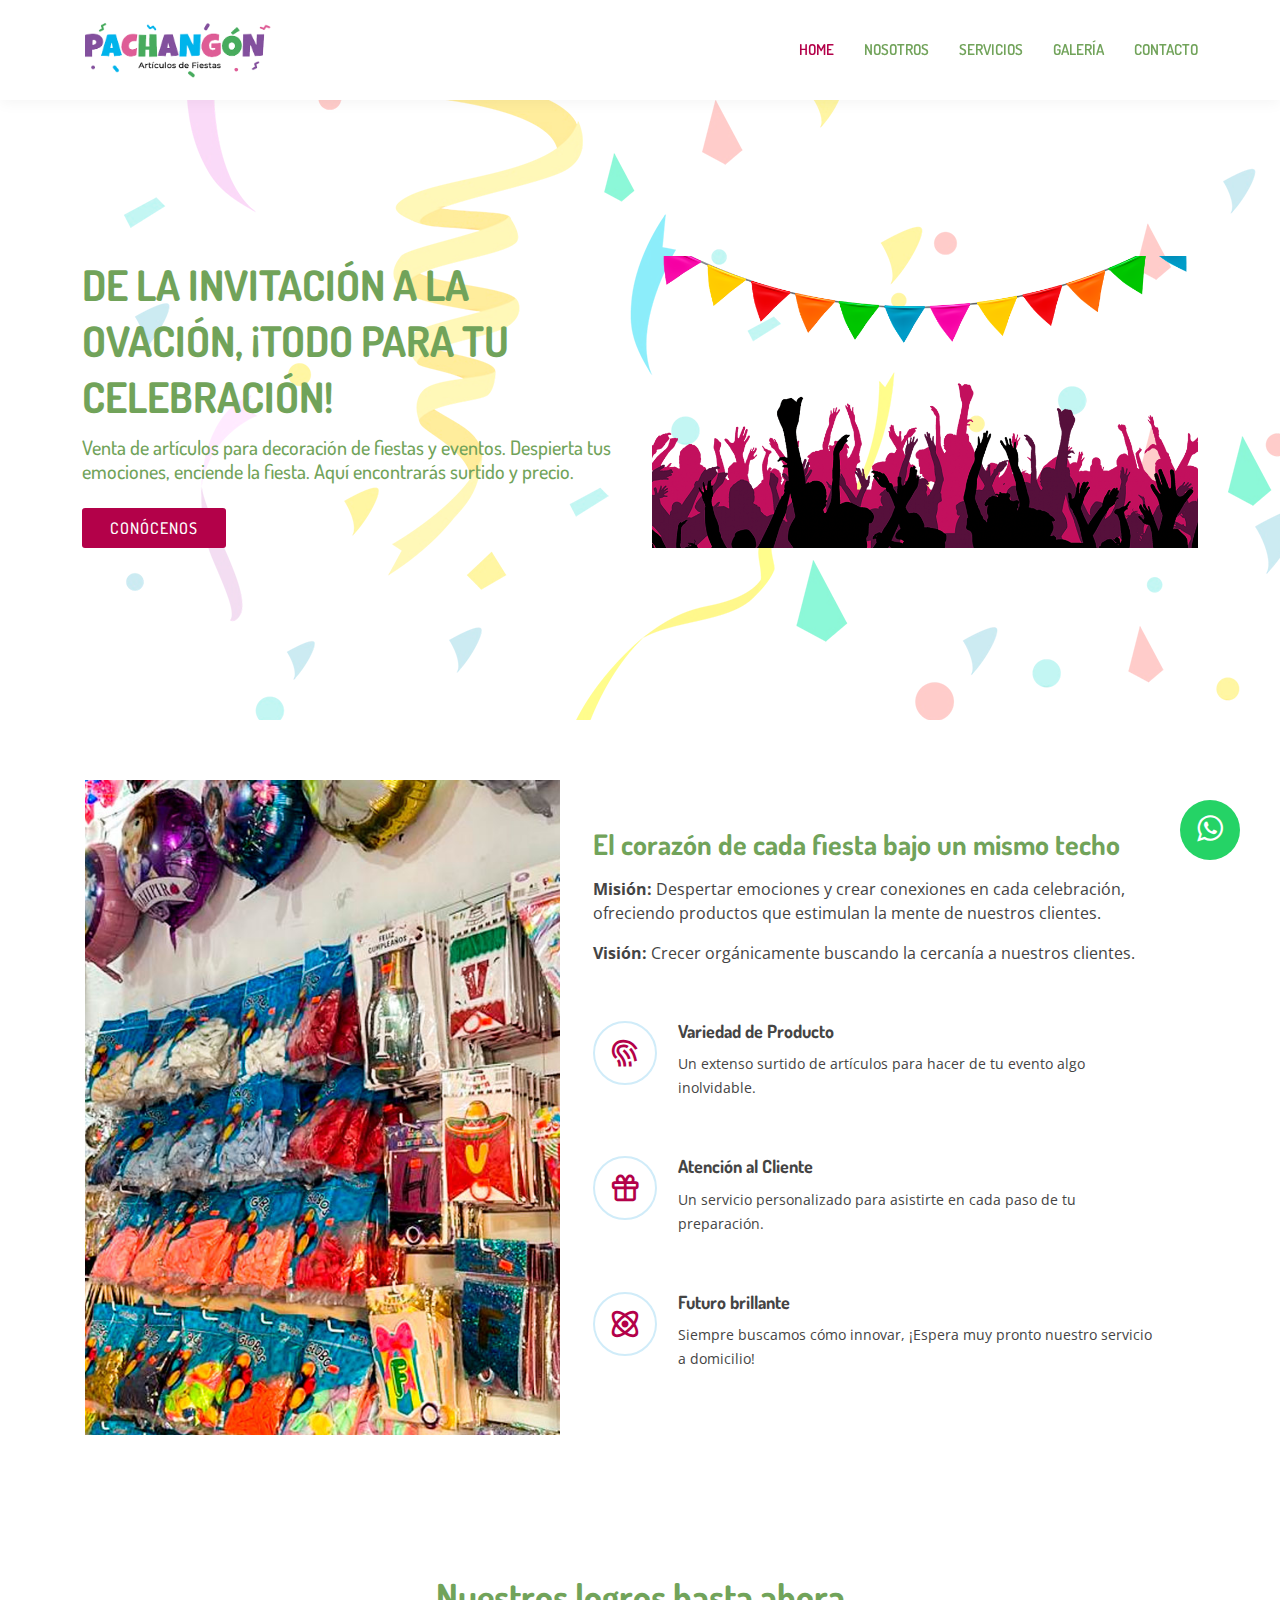
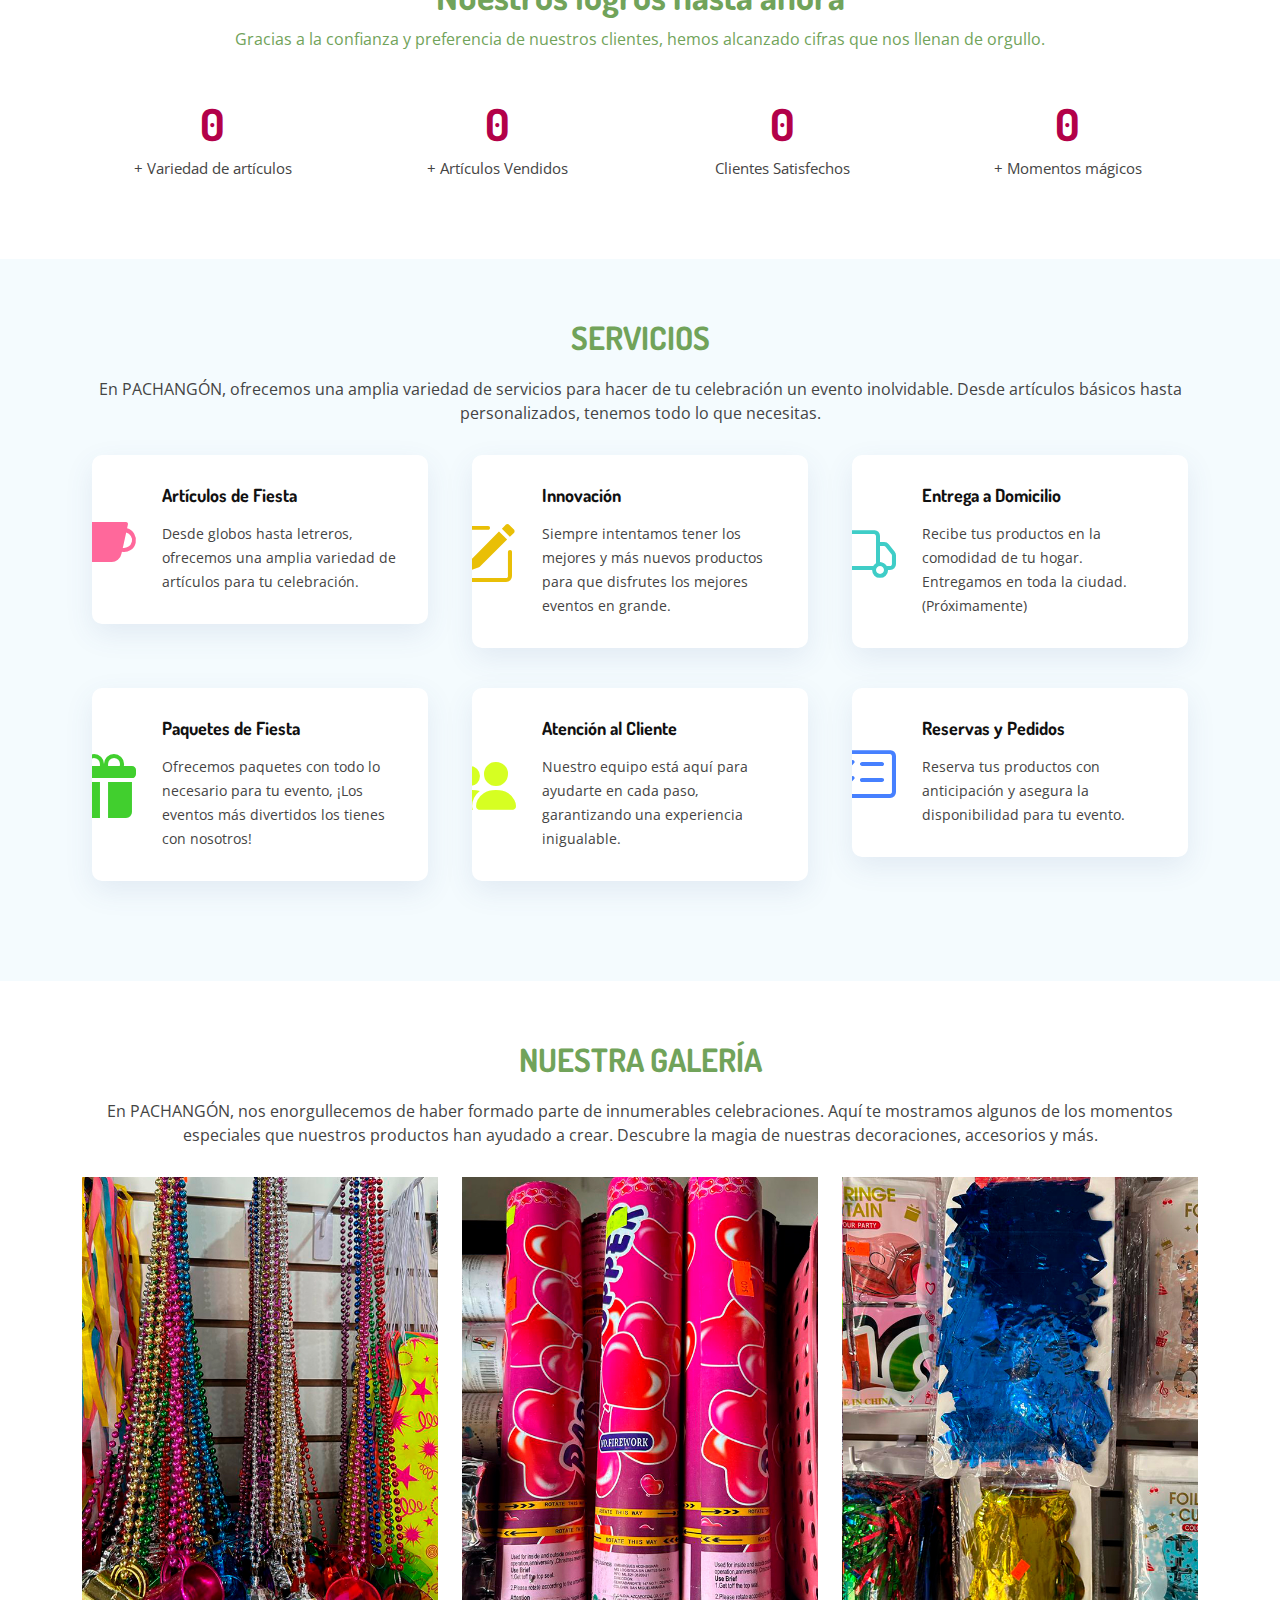
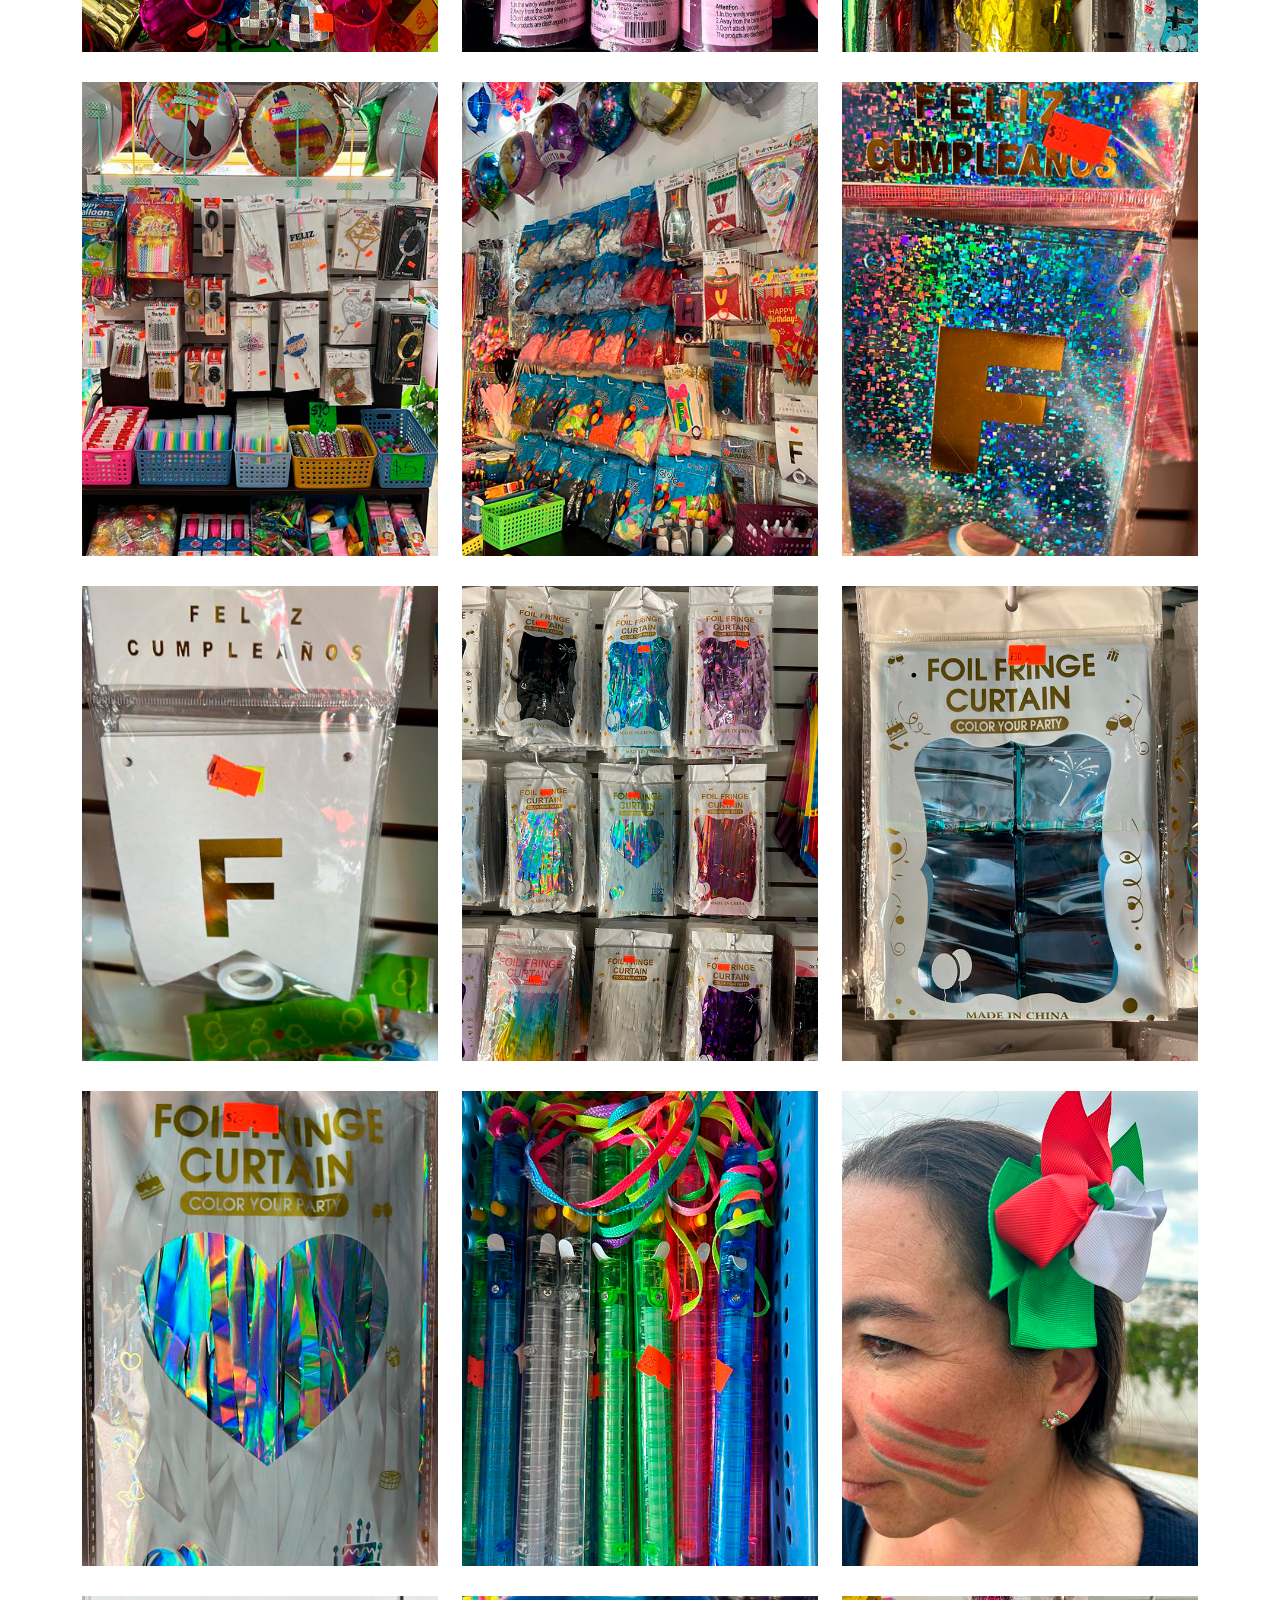
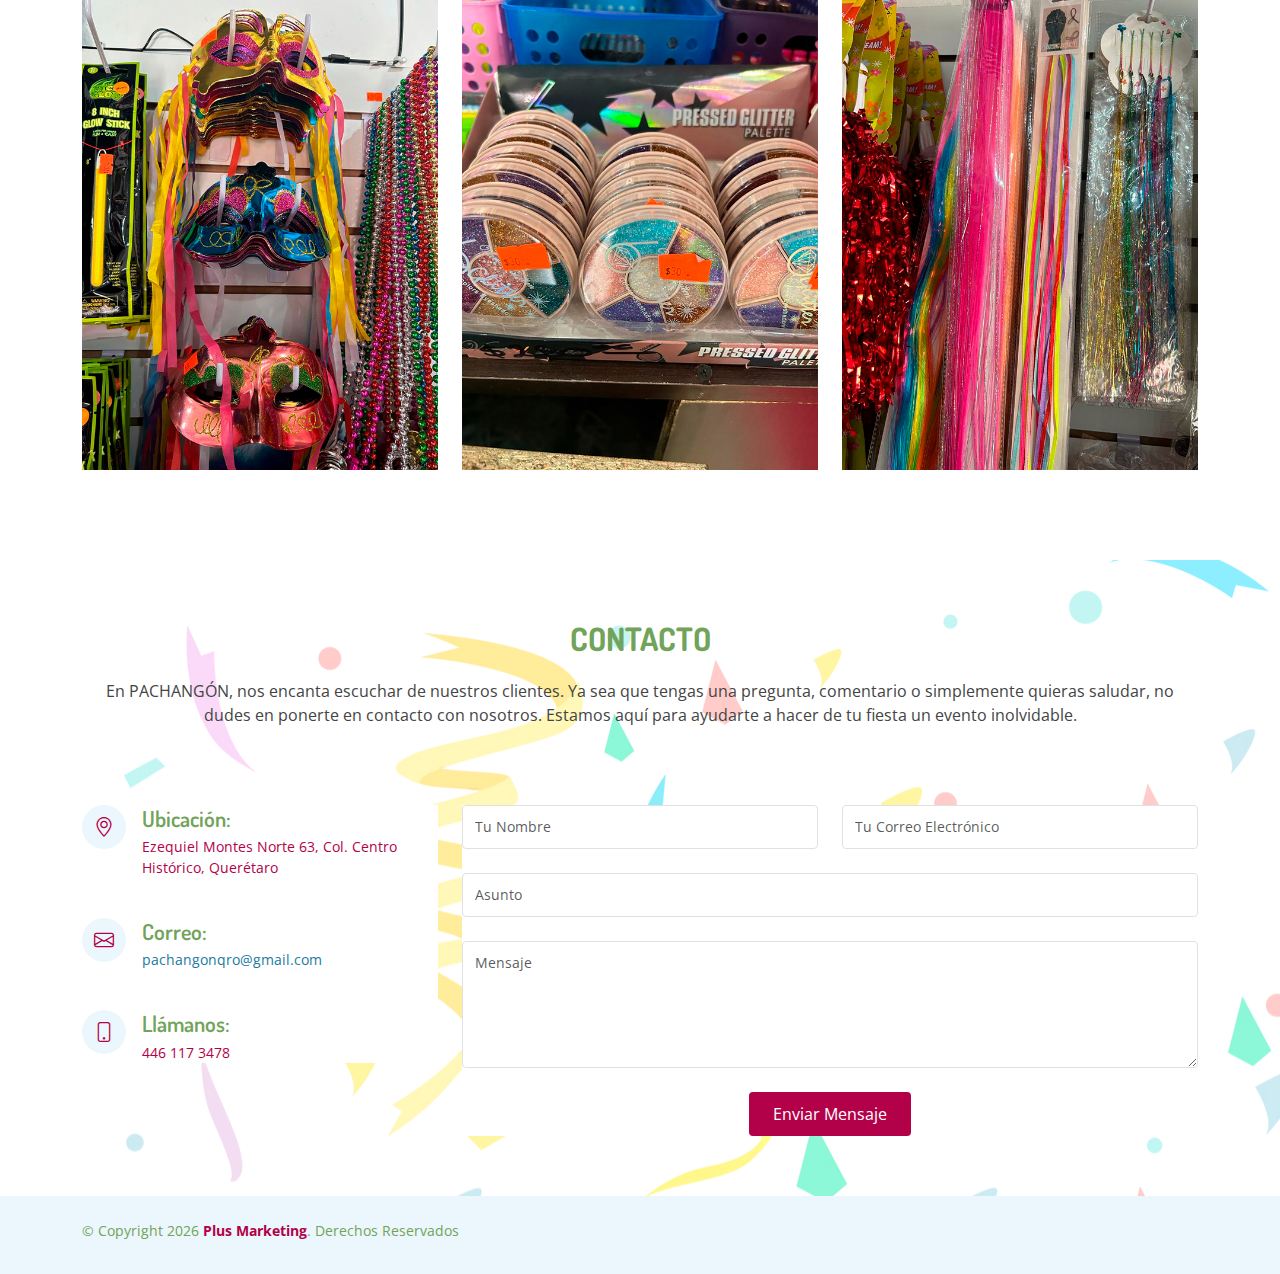
<file: index.html>
<!DOCTYPE html>
<html lang="es">
  <head>
    <meta charset="utf-8" />
    <meta content="width=device-width, initial-scale=1.0" name="viewport" />

    <title>PACHANGÓN - Todo para tu celebración</title>
    <meta
      content="Venta de artículos para decoración de fiestas y eventos en Querétaro. De la invitación a la ovación, ¡todo para tu celebración!"
      name="description"
    />
    <meta
      content="Pachangón, Fiesta, Celebración, Decoración, Querétaro"
      name="keywords"
    />

    <!-- Favicons -->
    <link href="assets/img/favicon.png" rel="icon" />
    <link href="assets/img/apple-touch-icon.png" rel="apple-touch-icon" />

    <!-- Google Fonts -->
    <link
      href="https://fonts.googleapis.com/css?family=Open+Sans:300,300i,400,400i,600,600i,700,700i|Dosis:300,400,500,,600,700,700i|Lato:300,300i,400,400i,700,700i"
      rel="stylesheet"
    />

    <!-- Vendor CSS Files -->
    <link
      href="assets/vendor/bootstrap/css/bootstrap.min.css"
      rel="stylesheet"
    />
    <link
      href="assets/vendor/bootstrap-icons/bootstrap-icons.css"
      rel="stylesheet"
    />
    <link href="assets/vendor/boxicons/css/boxicons.min.css" rel="stylesheet" />
    <link
      href="assets/vendor/glightbox/css/glightbox.min.css"
      rel="stylesheet"
    />
    <link href="assets/vendor/swiper/swiper-bundle.min.css" rel="stylesheet" />

    <!-- Template Main CSS File -->
    <link href="assets/css/style.css" rel="stylesheet" />

    <!-- WhatsApp -->
    <link
      rel="stylesheet"
      href="https://stackpath.bootstrapcdn.com/font-awesome/4.7.0/css/font-awesome.min.css"
    />
  </head>

  <body>
    <!-- WhatsApp -->

    <a
      href="https://wa.me/524426482750?text=Me%20gustaría%20saber%20el%20precio%20de%20un%20producto"
      class="whatsapp"
      target="_blank"
    >
      <i class="fa fa-whatsapp whatsapp-icon"></i
    ></a>
    <!-- ======= Header ======= -->
    <header id="header" class="fixed-top">
      <div class="container d-flex align-items-center justify-content-between">
        <a href="index.html" class="logo"
          ><img src="assets/img/logo.png" alt="" class="img-fluid"
        /></a>
        <!-- Uncomment below if you prefer to use text as a logo -->
        <!-- <h1 class="logo"><a href="index.html">Butterfly</a></h1> -->

        <nav id="navbar" class="navbar">
          <ul>
            <li><a class="nav-link scrollto active" href="#hero">Home</a></li>
            <li><a class="nav-link scrollto" href="#about">Nosotros</a></li>
            <li><a class="nav-link scrollto" href="#services">Servicios</a></li>
            <li>
              <a class="nav-link scrollto" href="#portfolio">Galería</a>
            </li>

            <li><a class="nav-link scrollto" href="#contact">Contacto</a></li>
          </ul>
          <i class="bi bi-list mobile-nav-toggle"></i>
        </nav>
        <!-- .navbar -->
      </div>
    </header>
    <!-- End Header -->

    <!-- ======= Hero Section ======= -->
    <section id="hero" class="d-flex align-items-center">
      <div class="container">
        <div class="row">
          <div
            class="col-lg-6 pt-4 pt-lg-0 order-2 order-lg-1 d-flex flex-column justify-content-center"
          >
            <h1>De la invitación a la ovación, ¡Todo para tu celebración!</h1>
            <h2>
              Venta de artículos para decoración de fiestas y eventos. Despierta
              tus emociones, enciende la fiesta. Aquí encontrarás surtido y
              precio.
            </h2>
            <div>
              <a href="#about" class="btn-get-started scrollto">Conócenos</a>
            </div>
          </div>
          <div class="col-lg-6 order-1 order-lg-2 hero-img">
            <img
              src="assets/img/hero-img.png"
              class="img-fluid"
              alt="Imagen de PACHANGÓN"
            />
          </div>
        </div>
      </div>
    </section>
    <!-- End Hero -->

    <main id="main">
      <!-- ======= About Section ======= -->
      <section id="about" class="about">
        <div class="container">
          <div class="row">
            <div
              class="col-xl-5 col-lg-6 d-flex justify-content-center video-box align-items-stretch position-relative"
            ></div>

            <div
              class="col-xl-7 col-lg-6 icon-boxes d-flex flex-column align-items-stretch justify-content-center py-5 px-lg-5"
            >
              <h3>El corazón de cada fiesta bajo un mismo techo</h3>
              <p>
                <span class="bigger-txt">Misión: </span> Despertar emociones y
                crear conexiones en cada celebración, ofreciendo productos que
                estimulan la mente de nuestros clientes.
              </p>
              <p>
                <span class="bigger-txt">Visión:</span> Crecer orgánicamente
                buscando la cercanía a nuestros clientes.
              </p>

              <div class="icon-box">
                <div class="icon"><i class="bx bx-fingerprint"></i></div>
                <h4 class="title">Variedad de Producto</h4>
                <p class="description">
                  Un extenso surtido de artículos para hacer de tu evento algo
                  inolvidable.
                </p>
              </div>

              <div class="icon-box">
                <div class="icon"><i class="bx bx-gift"></i></div>
                <h4 class="title">Atención al Cliente</h4>
                <p class="description">
                  Un servicio personalizado para asistirte en cada paso de tu
                  preparación.
                </p>
              </div>

              <div class="icon-box">
                <div class="icon"><i class="bx bx-atom"></i></div>
                <h4 class="title">Futuro brillante</h4>
                <p class="description">
                  Siempre buscamos cómo innovar, ¡Espera muy pronto nuestro
                  servicio a domicilio!
                </p>
              </div>
            </div>
          </div>
        </div>
      </section>
      <!-- End About Section -->

      <!-- ======= Counts Section ======= -->
      <section id="counts" class="counts">
        <div class="container">
          <div class="text-center title">
            <h3>Nuestros logros hasta ahora</h3>
            <p>
              Gracias a la confianza y preferencia de nuestros clientes, hemos
              alcanzado cifras que nos llenan de orgullo.
            </p>
          </div>

          <div class="row counters position-relative">
            <div class="col-lg-3 col-6 text-center">
              <span
                data-purecounter-start="0"
                data-purecounter-end="1000"
                data-purecounter-duration="1"
                class="purecounter"
              ></span>
              <p>+ Variedad de artículos</p>
            </div>

            <div class="col-lg-3 col-6 text-center">
              <span
                data-purecounter-start="0"
                data-purecounter-end="3000"
                data-purecounter-duration="1"
                class="purecounter"
              ></span>
              <p>+ Artículos Vendidos</p>
            </div>

            <div class="col-lg-3 col-6 text-center">
              <span
                data-purecounter-start="0"
                data-purecounter-end="1131"
                data-purecounter-duration="1"
                class="purecounter"
              ></span>
              <p>Clientes Satisfechos</p>
            </div>

            <div class="col-lg-3 col-6 text-center">
              <span
                data-purecounter-start="0"
                data-purecounter-end="1000"
                data-purecounter-duration="1"
                class="purecounter"
              ></span>
              <p>+ Momentos mágicos</p>
            </div>
          </div>
        </div>
      </section>
      <!-- End Counts Section -->

      <!-- ======= Clients Section ======= -->
      <!-- <section id="clients" class="clients">
        <div class="container">
          <div class="row no-gutters clients-wrap clearfix wow fadeInUp">
            <div class="col-lg-3 col-md-4 col-6">
              <div class="client-logo">
                <img
                  src="assets/img/clients/client-1.png"
                  class="img-fluid"
                  alt=""
                />
              </div>
            </div>

            <div class="col-lg-3 col-md-4 col-6">
              <div class="client-logo">
                <img
                  src="assets/img/clients/client-2.png"
                  class="img-fluid"
                  alt=""
                />
              </div>
            </div>

            <div class="col-lg-3 col-md-4 col-6">
              <div class="client-logo">
                <img
                  src="assets/img/clients/client-3.png"
                  class="img-fluid"
                  alt=""
                />
              </div>
            </div>

            <div class="col-lg-3 col-md-4 col-6">
              <div class="client-logo">
                <img
                  src="assets/img/clients/client-4.png"
                  class="img-fluid"
                  alt=""
                />
              </div>
            </div>

            <div class="col-lg-3 col-md-4 col-6">
              <div class="client-logo">
                <img
                  src="assets/img/clients/client-5.png"
                  class="img-fluid"
                  alt=""
                />
              </div>
            </div>

            <div class="col-lg-3 col-md-4 col-6">
              <div class="client-logo">
                <img
                  src="assets/img/clients/client-6.png"
                  class="img-fluid"
                  alt=""
                />
              </div>
            </div>

            <div class="col-lg-3 col-md-4 col-6">
              <div class="client-logo">
                <img
                  src="assets/img/clients/client-7.png"
                  class="img-fluid"
                  alt=""
                />
              </div>
            </div>

            <div class="col-lg-3 col-md-4 col-6">
              <div class="client-logo">
                <img
                  src="assets/img/clients/client-8.png"
                  class="img-fluid"
                  alt=""
                />
              </div>
            </div>
          </div>
        </div>
      </section> -->
      <!-- End Clients Section -->

      <!-- ======= Services Section ======= -->
      <section id="services" class="services section-bg">
        <div class="container">
          <div class="section-title">
            <h2>Servicios</h2>
            <p>
              En PACHANGÓN, ofrecemos una amplia variedad de servicios para
              hacer de tu celebración un evento inolvidable. Desde artículos
              básicos hasta personalizados, tenemos todo lo que necesitas.
            </p>
          </div>

          <div class="row">
            <div class="col-lg-4 col-md-6">
              <div class="icon-box">
                <div class="icon">
                  <i class="bi bi-cup-fill" style="color: #ff689b"></i>
                </div>
                <h4 class="title">
                  <a href="#contact">Artículos de Fiesta</a>
                </h4>
                <p class="description">
                  Desde globos hasta letreros, ofrecemos una amplia variedad de
                  artículos para tu celebración.
                </p>
              </div>
            </div>
            <div class="col-lg-4 col-md-6">
              <div class="icon-box">
                <div class="icon">
                  <i class="bi bi-pencil-square" style="color: #e9bf06"></i>
                </div>
                <h4 class="title"><a href="#contact">Innovación</a></h4>
                <p class="description">
                  Siempre intentamos tener los mejores y más nuevos productos
                  para que disfrutes los mejores eventos en grande.
                </p>
              </div>
            </div>
            <div class="col-lg-4 col-md-6">
              <div class="icon-box">
                <div class="icon">
                  <i class="bi bi-truck" style="color: #3fcdc7"></i>
                </div>
                <h4 class="title">
                  <a href="#contact">Entrega a Domicilio</a>
                </h4>
                <p class="description">
                  Recibe tus productos en la comodidad de tu hogar. Entregamos
                  en toda la ciudad. (Próximamente)
                </p>
              </div>
            </div>
            <div class="col-lg-4 col-md-6">
              <div class="icon-box">
                <div class="icon">
                  <i class="bi bi-gift-fill" style="color: #41cf2e"></i>
                </div>
                <h4 class="title"><a href="#contact">Paquetes de Fiesta</a></h4>
                <p class="description">
                  Ofrecemos paquetes con todo lo necesario para tu evento, ¡Los
                  eventos más divertidos los tienes con nosotros!
                </p>
              </div>
            </div>
            <div class="col-lg-4 col-md-6">
              <div class="icon-box">
                <div class="icon">
                  <i class="bi bi-people-fill" style="color: #d6ff22"></i>
                </div>
                <h4 class="title">
                  <a href="#contact">Atención al Cliente</a>
                </h4>
                <p class="description">
                  Nuestro equipo está aquí para ayudarte en cada paso,
                  garantizando una experiencia inigualable.
                </p>
              </div>
            </div>
            <div class="col-lg-4 col-md-6">
              <div class="icon-box">
                <div class="icon">
                  <i class="bi bi-card-checklist" style="color: #4680ff"></i>
                </div>
                <h4 class="title"><a href="#contact">Reservas y Pedidos</a></h4>
                <p class="description">
                  Reserva tus productos con anticipación y asegura la
                  disponibilidad para tu evento.
                </p>
              </div>
            </div>
          </div>
        </div>
      </section>
      <!-- End Services Section -->

      <!-- ======= Portfolio Section ======= -->
      <section id="portfolio" class="portfolio">
        <div class="container">
          <div class="section-title">
            <h2>Nuestra Galería</h2>
            <p>
              En PACHANGÓN, nos enorgullecemos de haber formado parte de
              innumerables celebraciones. Aquí te mostramos algunos de los
              momentos especiales que nuestros productos han ayudado a crear.
              Descubre la magia de nuestras decoraciones, accesorios y más.
            </p>
          </div>
          <!-- Filtro -->
          <!-- <div class="row">
            <div class="col-lg-12 d-flex justify-content-center">
              <ul id="portfolio-flters">
                <li data-filter="*" class="filter-active">All</li>
                <li data-filter=".filter-app">App</li>
                <li data-filter=".filter-card">Card</li>
                <li data-filter=".filter-web">Web</li>
              </ul>
            </div>
          </div> -->

          <div class="row portfolio-container">
            <!-- Start items -->
            <div class="col-lg-4 col-md-6 portfolio-item filter-app">
              <div class="portfolio-wrap">
                <img
                  src="assets/img/portfolio/pachangon_1.jpg"
                  class="img-fluid"
                  alt=""
                />
              </div>
            </div>
            <!-- End Item 1 -->
            <div class="col-lg-4 col-md-6 portfolio-item filter-web">
              <div class="portfolio-wrap">
                <img
                  src="assets/img/portfolio/pachangon_2.jpg"
                  class="img-fluid"
                  alt=""
                />
              </div>
            </div>
            <!-- End Item 2 -->
            <div class="col-lg-4 col-md-6 portfolio-item filter-app">
              <div class="portfolio-wrap">
                <img
                  src="assets/img/portfolio/pachangon_3.jpg"
                  class="img-fluid"
                  alt=""
                />
              </div>
            </div>
            <!-- End Item 3 -->

            <!-- Start items -->
            <div class="col-lg-4 col-md-6 portfolio-item filter-app">
              <div class="portfolio-wrap">
                <img
                  src="assets/img/portfolio/pachangon_4.jpg"
                  class="img-fluid"
                  alt=""
                />
              </div>
            </div>
            <!-- End Item 4 -->
            <div class="col-lg-4 col-md-6 portfolio-item filter-web">
              <div class="portfolio-wrap">
                <img
                  src="assets/img/portfolio/pachangon_5.jpg"
                  class="img-fluid"
                  alt=""
                />
              </div>
            </div>
            <!-- End Item 5 -->
            <div class="col-lg-4 col-md-6 portfolio-item filter-app">
              <div class="portfolio-wrap">
                <img
                  src="assets/img/portfolio/pachangon_6.jpg"
                  class="img-fluid"
                  alt=""
                />
              </div>
            </div>
            <!-- End Item 6 -->
            <!-- Start items -->
            <div class="col-lg-4 col-md-6 portfolio-item filter-app">
              <div class="portfolio-wrap">
                <img
                  src="assets/img/portfolio/pachangon_7.jpg"
                  class="img-fluid"
                  alt=""
                />
              </div>
            </div>
            <!-- End Item 7 -->
            <div class="col-lg-4 col-md-6 portfolio-item filter-web">
              <div class="portfolio-wrap">
                <img
                  src="assets/img/portfolio/pachangon_8.jpg"
                  class="img-fluid"
                  alt=""
                />
              </div>
            </div>
            <!-- End Item 8 -->
            <div class="col-lg-4 col-md-6 portfolio-item filter-app">
              <div class="portfolio-wrap">
                <img
                  src="assets/img/portfolio/pachangon_9.jpg"
                  class="img-fluid"
                  alt=""
                />
              </div>
            </div>
            <!-- End Item 9 -->
            <!-- Start items -->
            <div class="col-lg-4 col-md-6 portfolio-item filter-app">
              <div class="portfolio-wrap">
                <img
                  src="assets/img/portfolio/pachangon_10.jpg"
                  class="img-fluid"
                  alt=""
                />
              </div>
            </div>
            <!-- End Item 10 -->
            <div class="col-lg-4 col-md-6 portfolio-item filter-web">
              <div class="portfolio-wrap">
                <img
                  src="assets/img/portfolio/pachangon_11.jpg"
                  class="img-fluid"
                  alt=""
                />
              </div>
            </div>
            <!-- End Item 11 -->
            <div class="col-lg-4 col-md-6 portfolio-item filter-app">
              <div class="portfolio-wrap">
                <img
                  src="assets/img/portfolio/pachangon_12.jpg"
                  class="img-fluid"
                  alt=""
                />
              </div>
            </div>
            <!-- End Item 12 -->
            <!-- Start items -->
            <div class="col-lg-4 col-md-6 portfolio-item filter-app">
              <div class="portfolio-wrap">
                <img
                  src="assets/img/portfolio/pachangon_13.jpg"
                  class="img-fluid"
                  alt=""
                />
              </div>
            </div>
            <!-- End Item 13 -->
            <div class="col-lg-4 col-md-6 portfolio-item filter-web">
              <div class="portfolio-wrap">
                <img
                  src="assets/img/portfolio/pachangon_14.jpg"
                  class="img-fluid"
                  alt=""
                />
              </div>
            </div>
            <!-- End Item 14 -->
            <div class="col-lg-4 col-md-6 portfolio-item filter-app">
              <div class="portfolio-wrap">
                <img
                  src="assets/img/portfolio/pachangon_15.jpg"
                  class="img-fluid"
                  alt=""
                />
              </div>
            </div>
            <!-- End Item 15 -->
          </div>
        </div>
      </section>
      <!-- End Portfolio Section -->

      <!-- ======= Testimonials Section ======= -->
      <!-- <section id="testimonials" class="testimonials">
        <div class="container position-relative">
          <div
            class="testimonials-slider swiper"
            data-aos="fade-up"
            data-aos-delay="100"
          >
            <div class="swiper-wrapper">
              <div class="swiper-slide">
                <div class="testimonial-item">
                  <h3>Ana Martinez</h3>
                  <p>
                    <i class="bx bxs-quote-alt-left quote-icon-left"></i>
                    PACHANGÓN superó todas mis expectativas. No solo brindaron
                    un servicio excepcional, sino que hicieron que nuestro
                    evento fuera inolvidable.
                    <i class="bx bxs-quote-alt-right quote-icon-right"></i>
                  </p>
                </div>
              </div>

              <div class="swiper-slide">
                <div class="testimonial-item">
                  <h3>Jorge Ramos</h3>
                  <p>
                    <i class="bx bxs-quote-alt-left quote-icon-left"></i>
                    Organizar un evento corporativo nunca fue tan fácil. Gracias
                    a PACHANGÓN, pude centrarme en mi negocio mientras ellos se
                    encargaban de todo.
                    <i class="bx bxs-quote-alt-right quote-icon-right"></i>
                  </p>
                </div>
              </div>

              <div class="swiper-slide">
                <div class="testimonial-item">
                  <h3>Luisa Fernández</h3>
                  <p>
                    <i class="bx bxs-quote-alt-left quote-icon-left"></i>
                    Mi experiencia con PACHANGÓN ha sido fantástica. Su
                    profesionalismo y atención al detalle hicieron que la boda
                    que planifiqué fuera un rotundo éxito.
                    <i class="bx bxs-quote-alt-right quote-icon-right"></i>
                  </p>
                </div>
              </div>

              <div class="swiper-slide">
                <div class="testimonial-item">
                  <h3>Miguel Ángel</h3>
                  <p>
                    <i class="bx bxs-quote-alt-left quote-icon-left"></i>
                    PACHANGÓN hizo que mi fiesta de graduación fuera épica.
                    Todos mis amigos aún hablan de lo genial que fue. ¡Gracias!
                    <i class="bx bxs-quote-alt-right quote-icon-right"></i>
                  </p>
                </div>
              </div>

              <div class="swiper-slide">
                <div class="testimonial-item">
                  <h3>Carla González</h3>
                  <p>
                    <i class="bx bxs-quote-alt-left quote-icon-left"></i>
                    PACHANGÓN ayudó a lanzar mi exposición de arte con estilo.
                    La atención al detalle y la organización fueron impecables.
                    <i class="bx bxs-quote-alt-right quote-icon-right"></i>
                  </p>
                </div>
              </div>
            </div>
            <div class="swiper-pagination"></div>
          </div>
        </div>
      </section> -->
      <!-- End Testimonials Section -->

      <!-- ======= Team Section ======= -->
      <!-- <section id="team" class="team section-bg">
        <div class="container">
          <div class="section-title">
            <h2>Team</h2>
            <p>
              Magnam dolores commodi suscipit. Necessitatibus eius consequatur
              ex aliquid fuga eum quidem. Sit sint consectetur velit. Quisquam
              quos quisquam cupiditate. Et nemo qui impedit suscipit alias ea.
              Quia fugiat sit in iste officiis commodi quidem hic quas.
            </p>
          </div>

          <div class="row">
            <div class="col-lg-3 col-md-6 d-flex align-items-stretch">
              <div class="member">
                <div class="member-img">
                  <img
                    src="assets/img/team/team-1.jpg"
                    class="img-fluid"
                    alt=""
                  />
                  <div class="social">
                    <a href=""><i class="bi bi-twitter"></i></a>
                    <a href=""><i class="bi bi-facebook"></i></a>
                    <a href=""><i class="bi bi-instagram"></i></a>
                    <a href=""><i class="bi bi-linkedin"></i></a>
                  </div>
                </div>
                <div class="member-info">
                  <h4>Walter White</h4>
                  <span>Chief Executive Officer</span>
                </div>
              </div>
            </div>

            <div class="col-lg-3 col-md-6 d-flex align-items-stretch">
              <div class="member">
                <div class="member-img">
                  <img
                    src="assets/img/team/team-2.jpg"
                    class="img-fluid"
                    alt=""
                  />
                  <div class="social">
                    <a href=""><i class="bi bi-twitter"></i></a>
                    <a href=""><i class="bi bi-facebook"></i></a>
                    <a href=""><i class="bi bi-instagram"></i></a>
                    <a href=""><i class="bi bi-linkedin"></i></a>
                  </div>
                </div>
                <div class="member-info">
                  <h4>Sarah Jhonson</h4>
                  <span>Product Manager</span>
                </div>
              </div>
            </div>

            <div class="col-lg-3 col-md-6 d-flex align-items-stretch">
              <div class="member">
                <div class="member-img">
                  <img
                    src="assets/img/team/team-3.jpg"
                    class="img-fluid"
                    alt=""
                  />
                  <div class="social">
                    <a href=""><i class="bi bi-twitter"></i></a>
                    <a href=""><i class="bi bi-facebook"></i></a>
                    <a href=""><i class="bi bi-instagram"></i></a>
                    <a href=""><i class="bi bi-linkedin"></i></a>
                  </div>
                </div>
                <div class="member-info">
                  <h4>William Anderson</h4>
                  <span>CTO</span>
                </div>
              </div>
            </div>

            <div class="col-lg-3 col-md-6 d-flex align-items-stretch">
              <div class="member">
                <div class="member-img">
                  <img
                    src="assets/img/team/team-4.jpg"
                    class="img-fluid"
                    alt=""
                  />
                  <div class="social">
                    <a href=""><i class="bi bi-twitter"></i></a>
                    <a href=""><i class="bi bi-facebook"></i></a>
                    <a href=""><i class="bi bi-instagram"></i></a>
                    <a href=""><i class="bi bi-linkedin"></i></a>
                  </div>
                </div>
                <div class="member-info">
                  <h4>Amanda Jepson</h4>
                  <span>Accountant</span>
                </div>
              </div>
            </div>
          </div>
        </div>
      </section> -->
      <!-- End Team Section -->

      <!-- ======= Gallery Section ======= -->
      <!-- <section id="gallery" class="gallery">
        <div class="container">
          <div class="section-title">
            <h2>Gallery</h2>
            <p>
              Magnam dolores commodi suscipit. Necessitatibus eius consequatur
              ex aliquid fuga eum quidem. Sit sint consectetur velit. Quisquam
              quos quisquam cupiditate. Et nemo qui impedit suscipit alias ea.
              Quia fugiat sit in iste officiis commodi quidem hic quas.
            </p>
          </div>

          <div class="row no-gutters">
            <div class="col-lg-3 col-md-4">
              <div class="gallery-item">
                <a
                  href="assets/img/gallery/gallery-1.jpg"
                  class="galleery-lightbox"
                  data-gallery="gallery-item"
                >
                  <img
                    src="assets/img/gallery/gallery-1.jpg"
                    alt=""
                    class="img-fluid"
                  />
                </a>
              </div>
            </div>

            <div class="col-lg-3 col-md-4">
              <div class="gallery-item">
                <a
                  href="assets/img/gallery/gallery-2.jpg"
                  class="galleery-lightbox"
                  data-gallery="gallery-item"
                >
                  <img
                    src="assets/img/gallery/gallery-2.jpg"
                    alt=""
                    class="img-fluid"
                  />
                </a>
              </div>
            </div>

            <div class="col-lg-3 col-md-4">
              <div class="gallery-item">
                <a
                  href="assets/img/gallery/gallery-3.jpg"
                  class="galleery-lightbox"
                  data-gallery="gallery-item"
                >
                  <img
                    src="assets/img/gallery/gallery-3.jpg"
                    alt=""
                    class="img-fluid"
                  />
                </a>
              </div>
            </div>

            <div class="col-lg-3 col-md-4">
              <div class="gallery-item">
                <a
                  href="assets/img/gallery/gallery-4.jpg"
                  class="galleery-lightbox"
                  data-gallery="gallery-item"
                >
                  <img
                    src="assets/img/gallery/gallery-4.jpg"
                    alt=""
                    class="img-fluid"
                  />
                </a>
              </div>
            </div>

            <div class="col-lg-3 col-md-4">
              <div class="gallery-item">
                <a
                  href="assets/img/gallery/gallery-5.jpg"
                  class="galleery-lightbox"
                  data-gallery="gallery-item"
                >
                  <img
                    src="assets/img/gallery/gallery-5.jpg"
                    alt=""
                    class="img-fluid"
                  />
                </a>
              </div>
            </div>

            <div class="col-lg-3 col-md-4">
              <div class="gallery-item">
                <a
                  href="assets/img/gallery/gallery-6.jpg"
                  class="galleery-lightbox"
                  data-gallery="gallery-item"
                >
                  <img
                    src="assets/img/gallery/gallery-6.jpg"
                    alt=""
                    class="img-fluid"
                  />
                </a>
              </div>
            </div>

            <div class="col-lg-3 col-md-4">
              <div class="gallery-item">
                <a
                  href="assets/img/gallery/gallery-7.jpg"
                  class="galleery-lightbox"
                  data-gallery="gallery-item"
                >
                  <img
                    src="assets/img/gallery/gallery-7.jpg"
                    alt=""
                    class="img-fluid"
                  />
                </a>
              </div>
            </div>

            <div class="col-lg-3 col-md-4">
              <div class="gallery-item">
                <a
                  href="assets/img/gallery/gallery-8.jpg"
                  class="galleery-lightbox"
                  data-gallery="gallery-item"
                >
                  <img
                    src="assets/img/gallery/gallery-8.jpg"
                    alt=""
                    class="img-fluid"
                  />
                </a>
              </div>
            </div>
          </div>
        </div>
      </section> -->
      <!-- End Gallery Section -->

      <section id="contact" class="contact">
        <div class="container">
          <div class="section-title">
            <h2>Contacto</h2>
            <p>
              En PACHANGÓN, nos encanta escuchar de nuestros clientes. Ya sea
              que tengas una pregunta, comentario o simplemente quieras saludar,
              no dudes en ponerte en contacto con nosotros. Estamos aquí para
              ayudarte a hacer de tu fiesta un evento inolvidable.
            </p>
          </div>

          <!-- Aquí puedes añadir un mapa de la ubicación de PACHANGÓN si lo deseas -->

          <div class="row mt-5">
            <div class="col-lg-4">
              <div class="info">
                <div class="address">
                  <i class="bi bi-geo-alt"></i>
                  <h4>Ubicación:</h4>
                  <p>
                    <a
                      href="https://maps.app.goo.gl/tGMbp5x6htFZ3jqR7"
                      target="_blank"
                      >Ezequiel Montes Norte 63, Col. Centro Histórico,
                      Querétaro</a
                    >
                  </p>
                </div>

                <div class="email">
                  <i class="bi bi-envelope"></i>
                  <h4>Correo:</h4>
                  <a href="mailto:pachangonqro@gmail.com">
                    <p>pachangonqro@gmail.com</p>
                  </a>
                </div>

                <div class="phone">
                  <i class="bi bi-phone"></i>
                  <h4>Llámanos:</h4>
                  <p><a href="tel:4461173478">446 117 3478</a></p>
                </div>
              </div>
            </div>

            <div class="col-lg-8 mt-5 mt-lg-0">
              <form
                action="forms/contact.php"
                method="post"
                role="form"
                class="php-email-form"
              >
                <div class="row">
                  <div class="col-md-6 form-group">
                    <input
                      type="text"
                      name="name"
                      class="form-control"
                      id="name"
                      placeholder="Tu Nombre"
                      required
                    />
                  </div>
                  <div class="col-md-6 form-group mt-3 mt-md-0">
                    <input
                      type="email"
                      class="form-control"
                      name="email"
                      id="email"
                      placeholder="Tu Correo Electrónico"
                      required
                    />
                  </div>
                </div>
                <div class="form-group mt-3">
                  <input
                    type="text"
                    class="form-control"
                    name="subject"
                    id="subject"
                    placeholder="Asunto"
                    required
                  />
                </div>
                <div class="form-group mt-3">
                  <textarea
                    class="form-control"
                    name="message"
                    rows="5"
                    placeholder="Mensaje"
                    required
                  ></textarea>
                </div>
                <div class="my-3">
                  <div class="loading">Cargando</div>
                  <div class="error-message"></div>
                  <div class="sent-message">
                    Tu mensaje ha sido enviado. ¡Gracias!
                  </div>
                </div>
                <div class="text-center">
                  <button type="submit">Enviar Mensaje</button>
                </div>
              </form>
            </div>
          </div>
        </div>
      </section>
      <!-- End Contact Section -->
    </main>
    <!-- End #main -->

    <!-- ======= Footer ======= -->
    <footer id="footer">
      <div class="container py-4">
        <div class="copyright">
          &copy; Copyright
          <script type="text/JavaScript">

            document.write(new Date().getFullYear());
          </script>
          <strong
            ><a href="https://www.plusmarketing.mx" target="_blank"
              >Plus Marketing</a
            ></strong
          >. Derechos Reservados
        </div>
      </div>
    </footer>
    <!-- End Footer -->

    <a
      href="#"
      class="back-to-top d-flex align-items-center justify-content-center"
      ><i class="bi bi-arrow-up-short"></i
    ></a>

    <!-- Vendor JS Files -->
    <script src="assets/vendor/purecounter/purecounter_vanilla.js"></script>
    <script src="assets/vendor/bootstrap/js/bootstrap.bundle.min.js"></script>
    <script src="assets/vendor/glightbox/js/glightbox.min.js"></script>
    <script src="assets/vendor/isotope-layout/isotope.pkgd.min.js"></script>
    <script src="assets/vendor/swiper/swiper-bundle.min.js"></script>
    <script src="assets/vendor/php-email-form/validate.js"></script>

    <!-- Template Main JS File -->
    <script src="assets/js/main.js"></script>
  </body>
</html>
</file>
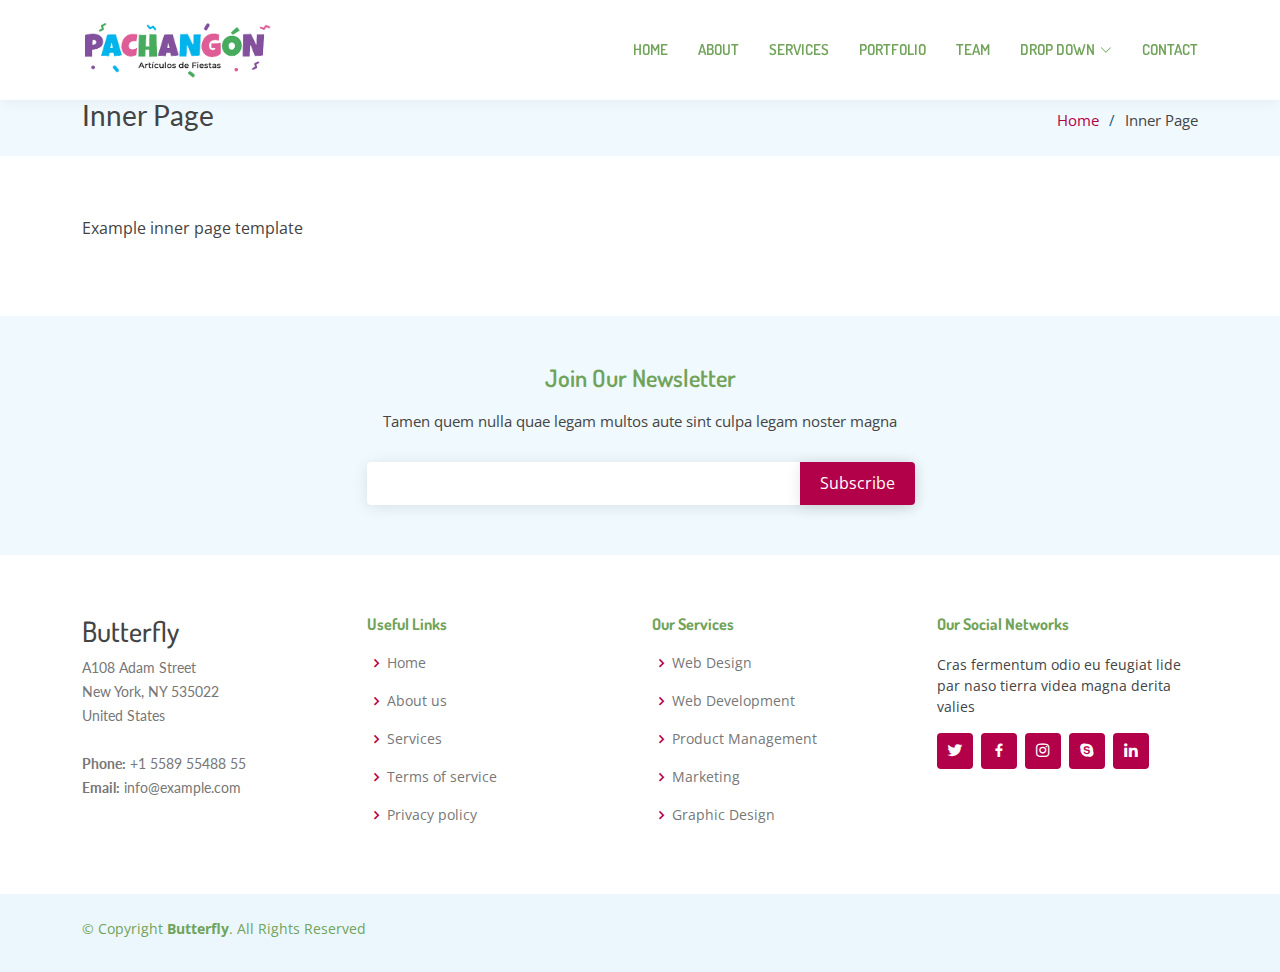
<file: inner-page.html>
<!DOCTYPE html>
<html lang="en">

<head>
  <meta charset="utf-8">
  <meta content="width=device-width, initial-scale=1.0" name="viewport">

  <title>Inner Page - Butterfly Bootstrap Template</title>
  <meta content="" name="description">
  <meta content="" name="keywords">

  <!-- Favicons -->
  <link href="assets/img/favicon.png" rel="icon">
  <link href="assets/img/apple-touch-icon.png" rel="apple-touch-icon">

  <!-- Google Fonts -->
  <link href="https://fonts.googleapis.com/css?family=Open+Sans:300,300i,400,400i,600,600i,700,700i|Dosis:300,400,500,,600,700,700i|Lato:300,300i,400,400i,700,700i" rel="stylesheet">

  <!-- Vendor CSS Files -->
  <link href="assets/vendor/bootstrap/css/bootstrap.min.css" rel="stylesheet">
  <link href="assets/vendor/bootstrap-icons/bootstrap-icons.css" rel="stylesheet">
  <link href="assets/vendor/boxicons/css/boxicons.min.css" rel="stylesheet">
  <link href="assets/vendor/glightbox/css/glightbox.min.css" rel="stylesheet">
  <link href="assets/vendor/swiper/swiper-bundle.min.css" rel="stylesheet">

  <!-- Template Main CSS File -->
  <link href="assets/css/style.css" rel="stylesheet">

  <!-- =======================================================
  * Template Name: Butterfly
  * Updated: Jul 27 2023 with Bootstrap v5.3.1
  * Template URL: https://bootstrapmade.com/butterfly-free-bootstrap-theme/
  * Author: BootstrapMade.com
  * License: https://bootstrapmade.com/license/
  ======================================================== -->
</head>

<body>

  <!-- ======= Header ======= -->
  <header id="header" class="fixed-top">
    <div class="container d-flex align-items-center justify-content-between">

      <a href="index.html" class="logo"><img src="assets/img/logo.png" alt="" class="img-fluid"></a>
      <!-- Uncomment below if you prefer to use text as a logo -->
      <!-- <h1 class="logo"><a href="index.html">Butterfly</a></h1> -->

      <nav id="navbar" class="navbar">
        <ul>
          <li><a class="nav-link scrollto " href="#hero">Home</a></li>
          <li><a class="nav-link scrollto" href="#about">About</a></li>
          <li><a class="nav-link scrollto" href="#services">Services</a></li>
          <li><a class="nav-link scrollto " href="#portfolio">Portfolio</a></li>
          <li><a class="nav-link scrollto" href="#team">Team</a></li>
          <li class="dropdown"><a href="#"><span>Drop Down</span> <i class="bi bi-chevron-down"></i></a>
            <ul>
              <li><a href="#">Drop Down 1</a></li>
              <li class="dropdown"><a href="#"><span>Deep Drop Down</span> <i class="bi bi-chevron-right"></i></a>
                <ul>
                  <li><a href="#">Deep Drop Down 1</a></li>
                  <li><a href="#">Deep Drop Down 2</a></li>
                  <li><a href="#">Deep Drop Down 3</a></li>
                  <li><a href="#">Deep Drop Down 4</a></li>
                  <li><a href="#">Deep Drop Down 5</a></li>
                </ul>
              </li>
              <li><a href="#">Drop Down 2</a></li>
              <li><a href="#">Drop Down 3</a></li>
              <li><a href="#">Drop Down 4</a></li>
            </ul>
          </li>
          <li><a class="nav-link scrollto" href="#contact">Contact</a></li>
        </ul>
        <i class="bi bi-list mobile-nav-toggle"></i>
      </nav><!-- .navbar -->

    </div>
  </header><!-- End Header -->

  <main id="main">

    <!-- ======= Breadcrumbs ======= -->
    <section class="breadcrumbs">
      <div class="container">

        <div class="d-flex justify-content-between align-items-center">
          <h2>Inner Page</h2>
          <ol>
            <li><a href="index.html">Home</a></li>
            <li>Inner Page</li>
          </ol>
        </div>

      </div>
    </section><!-- End Breadcrumbs -->

    <section class="inner-page">
      <div class="container">
        <p>
          Example inner page template
        </p>
      </div>
    </section>

  </main><!-- End #main -->

  <!-- ======= Footer ======= -->
  <footer id="footer">

    <div class="footer-newsletter">
      <div class="container">
        <div class="row justify-content-center">
          <div class="col-lg-6">
            <h4>Join Our Newsletter</h4>
            <p>Tamen quem nulla quae legam multos aute sint culpa legam noster magna</p>
            <form action="" method="post">
              <input type="email" name="email"><input type="submit" value="Subscribe">
            </form>
          </div>
        </div>
      </div>
    </div>

    <div class="footer-top">
      <div class="container">
        <div class="row">

          <div class="col-lg-3 col-md-6 footer-contact">
            <h3>Butterfly</h3>
            <p>
              A108 Adam Street <br>
              New York, NY 535022<br>
              United States <br><br>
              <strong>Phone:</strong> +1 5589 55488 55<br>
              <strong>Email:</strong> info@example.com<br>
            </p>
          </div>

          <div class="col-lg-3 col-md-6 footer-links">
            <h4>Useful Links</h4>
            <ul>
              <li><i class="bx bx-chevron-right"></i> <a href="#">Home</a></li>
              <li><i class="bx bx-chevron-right"></i> <a href="#">About us</a></li>
              <li><i class="bx bx-chevron-right"></i> <a href="#">Services</a></li>
              <li><i class="bx bx-chevron-right"></i> <a href="#">Terms of service</a></li>
              <li><i class="bx bx-chevron-right"></i> <a href="#">Privacy policy</a></li>
            </ul>
          </div>

          <div class="col-lg-3 col-md-6 footer-links">
            <h4>Our Services</h4>
            <ul>
              <li><i class="bx bx-chevron-right"></i> <a href="#">Web Design</a></li>
              <li><i class="bx bx-chevron-right"></i> <a href="#">Web Development</a></li>
              <li><i class="bx bx-chevron-right"></i> <a href="#">Product Management</a></li>
              <li><i class="bx bx-chevron-right"></i> <a href="#">Marketing</a></li>
              <li><i class="bx bx-chevron-right"></i> <a href="#">Graphic Design</a></li>
            </ul>
          </div>

          <div class="col-lg-3 col-md-6 footer-links">
            <h4>Our Social Networks</h4>
            <p>Cras fermentum odio eu feugiat lide par naso tierra videa magna derita valies</p>
            <div class="social-links mt-3">
              <a href="#" class="twitter"><i class="bx bxl-twitter"></i></a>
              <a href="#" class="facebook"><i class="bx bxl-facebook"></i></a>
              <a href="#" class="instagram"><i class="bx bxl-instagram"></i></a>
              <a href="#" class="google-plus"><i class="bx bxl-skype"></i></a>
              <a href="#" class="linkedin"><i class="bx bxl-linkedin"></i></a>
            </div>
          </div>

        </div>
      </div>
    </div>

    <div class="container py-4">
      <div class="copyright">
        &copy; Copyright <strong><span>Butterfly</span></strong>. All Rights Reserved
      </div>
      
    </div>
  </footer><!-- End Footer -->

  <a href="#" class="back-to-top d-flex align-items-center justify-content-center"><i class="bi bi-arrow-up-short"></i></a>

  <!-- Vendor JS Files -->
  <script src="assets/vendor/purecounter/purecounter_vanilla.js"></script>
  <script src="assets/vendor/bootstrap/js/bootstrap.bundle.min.js"></script>
  <script src="assets/vendor/glightbox/js/glightbox.min.js"></script>
  <script src="assets/vendor/isotope-layout/isotope.pkgd.min.js"></script>
  <script src="assets/vendor/swiper/swiper-bundle.min.js"></script>
  <script src="assets/vendor/php-email-form/validate.js"></script>

  <!-- Template Main JS File -->
  <script src="assets/js/main.js"></script>

</body>

</html>
</file>
<file: assets/css/style.css>
/**
* Template Name: Butterfly
* Updated: Jul 27 2023 with Bootstrap v5.3.1
* Template URL: https://bootstrapmade.com/butterfly-free-bootstrap-theme/
* Author: BootstrapMade.com
* License: https://bootstrapmade.com/license/
*/

/*--------------------------------------------------------------
# General
--------------------------------------------------------------*/
body {
  font-family: 'Open Sans', sans-serif;
  color: #444444;
}

a {
  text-decoration: none;
  color: #b30149;
}

a:hover {
  color: #c16797;
  text-decoration: none;
}

h1,
h2,
h3,
h4,
h5,
h6 {
  font-family: 'Dosis', sans-serif;
}

/*--------------------------------------------------------------
# Back to top button
--------------------------------------------------------------*/
.back-to-top {
  position: fixed;
  visibility: hidden;
  opacity: 0;
  left: 15px;
  bottom: 15px;
  z-index: 996;
  background: #b30149;
  width: 40px;
  height: 40px;
  border-radius: 4px;
  transition: all 0.4s;
}

.back-to-top i {
  font-size: 28px;
  color: #fff;
  line-height: 0;
}

.back-to-top:hover {
  background: #c16797;
  color: #fff;
}

.back-to-top.active {
  visibility: visible;
  opacity: 1;
}

/*--------------------------------------------------------------
# Header
--------------------------------------------------------------*/
#header {
  background: #fff;
  transition: all 0.5s;
  z-index: 997;
  padding: 20px 0;
  box-shadow: 0px 2px 15px rgba(0, 0, 0, 0.05);
}

#header .logo {
  font-size: 28px;
  margin: 0;
  padding: 0;
  line-height: 1;
  font-weight: 700;
  letter-spacing: 1px;
  text-transform: uppercase;
  font-family: 'Lato', sans-serif;
}

#header .logo a {
  color: #71a35a;
}

#header .logo img {
  max-height: 60px;
}

/*--------------------------------------------------------------
# Navigation Menu
--------------------------------------------------------------*/
/**
* Desktop Navigation 
*/
.navbar {
  padding: 0;
}

.navbar ul {
  margin: 0;
  padding: 0;
  display: flex;
  list-style: none;
  align-items: center;
}

.navbar li {
  position: relative;
}

.navbar a,
.navbar a:focus {
  display: flex;
  align-items: center;
  justify-content: space-between;
  padding: 10px 0 10px 30px;
  font-family: 'Dosis', sans-serif;
  font-size: 15px;
  font-weight: 600;
  color: #71a35a;
  white-space: nowrap;
  transition: 0.3s;
  text-transform: uppercase;
}

.navbar a i,
.navbar a:focus i {
  font-size: 12px;
  line-height: 0;
  margin-left: 5px;
}

.navbar a:hover,
.navbar .active,
.navbar .active:focus,
.navbar li:hover > a {
  color: #b30149;
}

.navbar .dropdown ul {
  display: block;
  position: absolute;
  left: 14px;
  top: calc(100% + 30px);
  margin: 0;
  padding: 10px 0;
  z-index: 99;
  opacity: 0;
  visibility: hidden;
  background: #fff;
  box-shadow: 0px 0px 30px rgba(127, 137, 161, 0.25);
  transition: 0.3s;
}

.navbar .dropdown ul li {
  min-width: 200px;
}

.navbar .dropdown ul a {
  padding: 10px 20px;
  font-size: 15px;
  text-transform: none;
  font-weight: 500;
}

.navbar .dropdown ul a i {
  font-size: 12px;
}

.navbar .dropdown ul a:hover,
.navbar .dropdown ul .active:hover,
.navbar .dropdown ul li:hover > a {
  color: #b30149;
}

.navbar .dropdown:hover > ul {
  opacity: 1;
  top: 100%;
  visibility: visible;
}

.navbar .dropdown .dropdown ul {
  top: 0;
  left: calc(100% - 30px);
  visibility: hidden;
}

.navbar .dropdown .dropdown:hover > ul {
  opacity: 1;
  top: 0;
  left: 100%;
  visibility: visible;
}

@media (max-width: 1366px) {
  .navbar .dropdown .dropdown ul {
    left: -90%;
  }

  .navbar .dropdown .dropdown:hover > ul {
    left: -100%;
  }
}

/**
* Mobile Navigation 
*/
.mobile-nav-toggle {
  color: #71a35a;
  font-size: 28px;
  cursor: pointer;
  display: none;
  line-height: 0;
  transition: 0.5s;
}

.mobile-nav-toggle.bi-x {
  color: #fff;
}

@media (max-width: 991px) {
  .mobile-nav-toggle {
    display: block;
  }

  .navbar ul {
    display: none;
  }
}

.navbar-mobile {
  position: fixed;
  overflow: hidden;
  top: 0;
  right: 0;
  left: 0;
  bottom: 0;
  background: rgba(7, 25, 33, 0.9);
  transition: 0.3s;
  z-index: 999;
}

.navbar-mobile .mobile-nav-toggle {
  position: absolute;
  top: 15px;
  right: 15px;
}

.navbar-mobile ul {
  display: block;
  position: absolute;
  top: 55px;
  right: 15px;
  bottom: 15px;
  left: 15px;
  padding: 10px 0;
  background-color: #fff;
  overflow-y: auto;
  transition: 0.3s;
}

.navbar-mobile a,
.navbar-mobile a:focus {
  padding: 10px 20px;
  font-size: 15px;
  color: #71a35a;
}

.navbar-mobile a:hover,
.navbar-mobile .active,
.navbar-mobile li:hover > a {
  color: #b30149;
}

.navbar-mobile .getstarted,
.navbar-mobile .getstarted:focus {
  margin: 15px;
}

.navbar-mobile .dropdown ul {
  position: static;
  display: none;
  margin: 10px 20px;
  padding: 10px 0;
  z-index: 99;
  opacity: 1;
  visibility: visible;
  background: #fff;
  box-shadow: 0px 0px 30px rgba(127, 137, 161, 0.25);
}

.navbar-mobile .dropdown ul li {
  min-width: 200px;
}

.navbar-mobile .dropdown ul a {
  padding: 10px 20px;
}

.navbar-mobile .dropdown ul a i {
  font-size: 12px;
}

.navbar-mobile .dropdown ul a:hover,
.navbar-mobile .dropdown ul .active:hover,
.navbar-mobile .dropdown ul li:hover > a {
  color: #b30149;
}

.navbar-mobile .dropdown > .dropdown-active {
  display: block;
}

/*--------------------------------------------------------------
# Hero Section
--------------------------------------------------------------*/
#hero {
  width: 100%;
  height: 80vh;
  background-image: url('../img/bg-party.png');
}

#hero .container {
  padding-top: 84px;
}

#hero h1 {
  margin: 0;
  font-size: 42px;
  font-weight: 700;
  line-height: 56px;
  color: #71a35a;
  text-transform: uppercase;
}

#hero h2 {
  color: #71a35a;
  margin: 10px 0 0 0;
  font-size: 20px;
}

#hero .btn-get-started {
  font-family: 'Dosis', sans-serif;
  font-weight: 500;
  font-size: 16px;
  letter-spacing: 1px;
  display: inline-block;
  padding: 8px 28px;
  border-radius: 3px;
  transition: 0.5s;
  margin-top: 25px;
  color: #fff;
  background: #b30149;
  text-transform: uppercase;
}

#hero .btn-get-started:hover {
  background: #c16797;
}

@media (max-width: 991px) {
  #hero {
    height: 100vh;
    text-align: center;
  }

  #hero .hero-img img {
    width: 50%;
  }
}

@media (max-width: 768px) {
  #hero h1 {
    font-size: 28px;
    line-height: 36px;
  }

  #hero h2 {
    font-size: 18px;
    line-height: 24px;
  }

  #hero .hero-img img {
    width: 80%;
  }
}

/*--------------------------------------------------------------
# Sections General
--------------------------------------------------------------*/
section {
  padding: 60px 0;
  overflow: hidden;
}

.section-bg {
  background-color: #f4fbfe;
}

.section-title {
  text-align: center;
  padding-bottom: 30px;
}

.section-title h2 {
  font-size: 32px;
  font-weight: bold;
  text-transform: uppercase;
  margin-bottom: 20px;
  padding-bottom: 0;
  color: #71a35a;
}

.section-title p {
  margin-bottom: 0;
}

/*--------------------------------------------------------------
# About
--------------------------------------------------------------*/
.about .icon-boxes h3 {
  font-size: 28px;
  font-weight: 700;
  color: #71a35a;
  margin-bottom: 15px;
}

.about .icon-box {
  margin-top: 40px;
}

.about .icon-box .icon {
  float: left;
  display: flex;
  align-items: center;
  justify-content: center;
  width: 64px;
  height: 64px;
  border: 2px solid #d0ecf9;
  border-radius: 50px;
  transition: 0.5s;
}

.about .icon-box .icon i {
  color: #b30149;
  font-size: 32px;
}

.about .icon-box:hover .icon {
  background: #b30149;
  border-color: #b30149;
}

.about .icon-box:hover .icon i {
  color: #fff;
}

.about .icon-box .title {
  margin-left: 85px;
  font-weight: 700;
  margin-bottom: 10px;
  font-size: 18px;
}

.about .icon-box .title a {
  color: #343a40;
  transition: 0.3s;
}

.about .icon-box .title a:hover {
  color: #b30149;
}

.about .icon-box .description {
  margin-left: 85px;
  line-height: 24px;
  font-size: 14px;
}

.about .video-box {
  background: url('../img/about.jpg') center center no-repeat;
  background-size: cover;
  min-height: 500px;
}

@media (min-width: 1200px) {
  .about .video-box {
    margin-left: 15px;
    margin-right: -15px;
  }
}

.about .play-btn {
  width: 94px;
  height: 94px;
  background: radial-gradient(#b30149 50%, rgba(231, 73, 126, 0.4) 52%);
  border-radius: 50%;
  display: block;
  position: absolute;
  left: calc(50% - 47px);
  top: calc(50% - 47px);
  overflow: hidden;
}

.about .play-btn::after {
  content: '';
  position: absolute;
  left: 50%;
  top: 50%;
  transform: translateX(-40%) translateY(-50%);
  width: 0;
  height: 0;
  border-top: 10px solid transparent;
  border-bottom: 10px solid transparent;
  border-left: 15px solid #fff;
  z-index: 100;
  transition: all 400ms cubic-bezier(0.55, 0.055, 0.675, 0.19);
}

.about .play-btn::before {
  content: '';
  position: absolute;
  width: 120px;
  height: 120px;
  animation-delay: 0s;
  animation: pulsate-btn 2s;
  animation-direction: forwards;
  animation-iteration-count: infinite;
  animation-timing-function: steps;
  opacity: 1;
  border-radius: 50%;
  border: 5px solid rgba(231, 73, 139, 0.7);
  top: -15%;
  left: -15%;
  background: rgba(198, 16, 0, 0);
}

.about .play-btn:hover::after {
  border-left: 15px solid #b30149;
  transform: scale(20);
}

.about .play-btn:hover::before {
  content: '';
  position: absolute;
  left: 50%;
  top: 50%;
  transform: translateX(-40%) translateY(-50%);
  width: 0;
  height: 0;
  border: none;
  border-top: 10px solid transparent;
  border-bottom: 10px solid transparent;
  border-left: 15px solid #fff;
  z-index: 200;
  animation: none;
  border-radius: 0;
}

@keyframes pulsate-btn {
  0% {
    transform: scale(0.6, 0.6);
    opacity: 1;
  }

  100% {
    transform: scale(1, 1);
    opacity: 0;
  }
}

/*--------------------------------------------------------------
# Counts
--------------------------------------------------------------*/
.counts {
  background: url('../img/counts-bg.jpg') center center no-repeat;
  background-size: cover;
  padding: 80px 0 60px 0;
  position: relative;
}

.counts::before {
  content: '';
  position: absolute;
  background: rgba(255, 255, 255, 0.8);
  left: 0;
  right: 0;
  top: 0;
  bottom: 0;
}

.counts .title {
  position: relative;
  color: #71a35a;
  margin-bottom: 40px;
}

.counts .title h3 {
  font-size: 36px;
  font-weight: 700;
}

.counts .counters span {
  font-size: 44px;
  font-weight: 700;
  display: block;
  color: #b30149;
  font-family: 'Dosis', sans-serif;
}

.counts .counters p {
  padding: 0;
  margin: 0 0 20px 0;
  font-size: 15px;
  color: #444444;
}

@media (min-width: 1200px) {
  .counts {
    background-attachment: fixed;
  }
}

/*--------------------------------------------------------------
# Clients
--------------------------------------------------------------*/
.clients .clients-wrap {
  border-top: 1px solid #eee;
  border-left: 1px solid #eee;
}

.clients .client-logo {
  padding: 30px;
  display: flex;
  justify-content: center;
  align-items: center;
  border-right: 1px solid #eee;
  border-bottom: 1px solid #eee;
  overflow: hidden;
  background: #fff;
  height: 120px;
}

.clients .client-logo img {
  height: 50%;
  filter: grayscale(100%);
  transition: 0.3s;
}

.clients .client-logo:hover img {
  filter: none;
  transform: scale(1.2);
}

.clients img {
  transition: all 0.4s ease-in-out;
}

/*--------------------------------------------------------------
# Services
--------------------------------------------------------------*/
.services .icon-box {
  padding: 30px;
  position: relative;
  overflow: hidden;
  border-radius: 10px;
  margin: 0 10px 40px 10px;
  background: #fff;
  box-shadow: 0 10px 29px 0 rgba(68, 88, 144, 0.1);
  transition: all 0.3s ease-in-out;
}

.services .icon-box:hover {
  transform: translateY(-5px);
}

.services .icon {
  position: absolute;
  left: -20px;
  top: calc(50% - 30px);
}

.services .icon i {
  font-size: 64px;
  line-height: 1;
  transition: 0.5s;
}

.services .title {
  margin-left: 40px;
  font-weight: 700;
  margin-bottom: 15px;
  font-size: 18px;
}

.services .title a {
  color: #111;
}

.services .icon-box:hover .title a {
  color: #b30149;
}

.services .description {
  font-size: 14px;
  margin-left: 40px;
  line-height: 24px;
  margin-bottom: 0;
}

/*--------------------------------------------------------------
# Portfolio
--------------------------------------------------------------*/
.portfolio .portfolio-item {
  margin-bottom: 30px;
}

.portfolio #portfolio-flters {
  padding: 0;
  margin: 0 auto 10px auto;
  list-style: none;
  text-align: center;
  border-radius: 50px;
  padding: 2px 15px;
}

.portfolio #portfolio-flters li {
  cursor: pointer;
  display: inline-block;
  padding: 10px 15px;
  font-size: 14px;
  font-weight: 600;
  line-height: 1;
  text-transform: uppercase;
  color: #444444;
  margin-bottom: 10px;
  transition: all 0.3s ease-in-out;
}

.portfolio #portfolio-flters li:hover,
.portfolio #portfolio-flters li.filter-active {
  color: #b30149;
}

.portfolio #portfolio-flters li:last-child {
  margin-right: 0;
}

.portfolio .portfolio-wrap {
  transition: 0.3s;
  position: relative;
  overflow: hidden;
  z-index: 1;
  background: rgba(255, 255, 255, 0.6);
}

.portfolio .portfolio-wrap .portfolio-info {
  opacity: 0;
  position: absolute;
  top: 0;
  left: 0;
  right: 0;
  bottom: 0;
  text-align: center;
  z-index: 3;
  transition: all ease-in-out 0.3s;
  display: flex;
  flex-direction: column;
  justify-content: center;
  align-items: center;
}

.portfolio .portfolio-wrap .portfolio-info::before {
  display: block;
  content: '';
  width: 48px;
  height: 48px;
  position: absolute;
  top: 35px;
  left: 35px;
  border-top: 3px solid #bdc6ca;
  border-left: 3px solid #bdc6ca;
  transition: all 0.5s ease 0s;
  z-index: 9994;
}

.portfolio .portfolio-wrap .portfolio-info::after {
  display: block;
  content: '';
  width: 48px;
  height: 48px;
  position: absolute;
  bottom: 35px;
  right: 35px;
  border-bottom: 3px solid #bdc6ca;
  border-right: 3px solid #bdc6ca;
  transition: all 0.5s ease 0s;
  z-index: 9994;
}

.portfolio .portfolio-wrap .portfolio-info h4 {
  font-size: 20px;
  color: #71a35a;
  font-weight: 600;
}

.portfolio .portfolio-wrap .portfolio-info p {
  color: #71a35a;
  font-size: 14px;
  text-transform: uppercase;
  padding: 0;
  margin: 0;
}

.portfolio .portfolio-wrap .portfolio-links {
  text-align: center;
  z-index: 4;
}

.portfolio .portfolio-wrap .portfolio-links a {
  color: #b30149;
  margin: 0 2px;
  font-size: 28px;
  display: inline-block;
  transition: 0.3s;
}

.portfolio .portfolio-wrap .portfolio-links a:hover {
  color: #8dd0f0;
}

.portfolio .portfolio-wrap:hover::before {
  top: 0;
  left: 0;
  right: 0;
  bottom: 0;
  opacity: 1;
}

.portfolio .portfolio-wrap:hover .portfolio-info {
  opacity: 1;
}

.portfolio .portfolio-wrap:hover .portfolio-info::before {
  top: 15px;
  left: 15px;
}

.portfolio .portfolio-wrap:hover .portfolio-info::after {
  bottom: 15px;
  right: 15px;
}

/*--------------------------------------------------------------
# Portfolio Details
--------------------------------------------------------------*/
.portfolio-details {
  padding-top: 40px;
}

.portfolio-details .portfolio-details-slider img {
  width: 100%;
}

.portfolio-details .portfolio-details-slider .swiper-pagination {
  margin-top: 20px;
  position: relative;
}

.portfolio-details
  .portfolio-details-slider
  .swiper-pagination
  .swiper-pagination-bullet {
  width: 12px;
  height: 12px;
  background-color: #fff;
  opacity: 1;
  border: 1px solid #b30149;
}

.portfolio-details
  .portfolio-details-slider
  .swiper-pagination
  .swiper-pagination-bullet-active {
  background-color: #b30149;
}

.portfolio-details .portfolio-info {
  padding: 30px;
  box-shadow: 0px 0 30px rgba(15, 57, 76, 0.08);
}

.portfolio-details .portfolio-info h3 {
  font-size: 22px;
  font-weight: 700;
  margin-bottom: 20px;
  padding-bottom: 20px;
  border-bottom: 1px solid #eee;
}

.portfolio-details .portfolio-info ul {
  list-style: none;
  padding: 0;
  font-size: 15px;
}

.portfolio-details .portfolio-info ul li + li {
  margin-top: 10px;
}

.portfolio-details .portfolio-description {
  padding-top: 30px;
}

.portfolio-details .portfolio-description h2 {
  font-size: 26px;
  font-weight: 700;
  margin-bottom: 20px;
}

.portfolio-details .portfolio-description p {
  padding: 0;
}

/*--------------------------------------------------------------
# Testimonials
--------------------------------------------------------------*/
.testimonials {
  padding: 80px 0;
  background: url('../img/cta-bg.jpg') no-repeat;
  background-position: center center;
  background-size: cover;
  position: relative;
}

.testimonials::before {
  content: '';
  position: absolute;
  left: 0;
  right: 0;
  top: 0;
  bottom: 0;
  background: rgba(114, 5, 72, 0.7);
}

.testimonials .section-header {
  margin-bottom: 40px;
}

.testimonials .testimonials-carousel,
.testimonials .testimonials-slider {
  overflow: hidden;
}

.testimonials .testimonial-item {
  text-align: center;
  color: #fff;
}

.testimonials .testimonial-item .testimonial-img {
  width: 100px;
  border-radius: 50%;
  border: 6px solid rgba(255, 255, 255, 0.15);
  margin: 0 auto;
}

.testimonials .testimonial-item h3 {
  font-size: 20px;
  font-weight: bold;
  margin: 10px 0 5px 0;
  color: #fff;
}

.testimonials .testimonial-item h4 {
  font-size: 14px;
  color: #ddd;
  margin: 0 0 15px 0;
}

.testimonials .testimonial-item .quote-icon-left,
.testimonials .testimonial-item .quote-icon-right {
  color: rgba(255, 255, 255, 0.4);
  font-size: 26px;
}

.testimonials .testimonial-item .quote-icon-left {
  display: inline-block;
  left: -5px;
  position: relative;
}

.testimonials .testimonial-item .quote-icon-right {
  display: inline-block;
  right: -5px;
  position: relative;
  top: 10px;
}

.testimonials .testimonial-item p {
  font-style: italic;
  margin: 0 auto 15px auto;
  color: #eee;
}

.testimonials .swiper-pagination {
  margin-top: 20px;
  position: relative;
}

.testimonials .swiper-pagination .swiper-pagination-bullet {
  width: 12px;
  height: 12px;
  opacity: 1;
  background-color: rgba(255, 255, 255, 0.4);
}

.testimonials .swiper-pagination .swiper-pagination-bullet-active {
  background-color: #b30149;
}

@media (min-width: 992px) {
  .testimonials .testimonial-item p {
    width: 80%;
  }
}

/*--------------------------------------------------------------
# Team
--------------------------------------------------------------*/
.team .member {
  margin-bottom: 20px;
  overflow: hidden;
  border-radius: 5px;
  background: #fff;
  box-shadow: 0px 2px 15px rgba(0, 0, 0, 0.1);
}

.team .member .member-img {
  position: relative;
  overflow: hidden;
}

.team .member .social {
  position: absolute;
  left: 0;
  bottom: 30px;
  right: 0;
  opacity: 0;
  transition: ease-in-out 0.3s;
  text-align: center;
}

.team .member .social a {
  transition: color 0.3s;
  color: #71a35a;
  margin: 0 3px;
  border-radius: 50px;
  width: 36px;
  height: 36px;
  background: rgba(73, 181, 231, 0.8);
  display: inline-flex;
  align-items: center;
  justify-content: center;
  transition: ease-in-out 0.3s;
  color: #fff;
}

.team .member .social a:hover {
  background: #c16797;
}

.team .member .social i {
  font-size: 18px;
  line-height: 0;
}

.team .member .member-info {
  padding: 25px 15px;
}

.team .member .member-info h4 {
  font-weight: 700;
  margin-bottom: 5px;
  font-size: 18px;
  color: #71a35a;
}

.team .member .member-info span {
  display: block;
  font-size: 13px;
  font-weight: 400;
  color: #aaaaaa;
}

.team .member .member-info p {
  font-style: italic;
  font-size: 14px;
  line-height: 26px;
  color: #777777;
}

.team .member:hover .social {
  opacity: 1;
  bottom: 15px;
}

/*--------------------------------------------------------------
# Gallery
--------------------------------------------------------------*/
.gallery .gallery-item {
  overflow: hidden;
  border-right: 3px solid #fff;
  border-bottom: 3px solid #fff;
}

.gallery .gallery-item img {
  transition: all ease-in-out 0.4s;
}

.gallery .gallery-item:hover img {
  transform: scale(1.1);
}

/*--------------------------------------------------------------
# Contact
--------------------------------------------------------------*/
#contact {
  background-image: url('../img/bg-party.png');
}

.contact .info {
  width: 100%;
  background: #fff;
}

.contact .info i {
  font-size: 20px;
  color: #b30149;
  float: left;
  width: 44px;
  height: 44px;
  background: #ebf7fc;
  display: flex;
  justify-content: center;
  align-items: center;
  border-radius: 50px;
  transition: all 0.3s ease-in-out;
}

.contact .info h4 {
  padding: 0 0 0 60px;
  font-size: 22px;
  font-weight: 600;
  margin-bottom: 5px;
  color: #71a35a;
}

.contact .info p {
  padding: 0 0 0 60px;
  margin-bottom: 0;
  font-size: 14px;
  color: #2079a1;
}

.contact .info .email,
.contact .info .phone {
  margin-top: 40px;
}

.contact .info .email:hover i,
.contact .info .address:hover i,
.contact .info .phone:hover i {
  background: #b30149;
  color: #fff;
}

.contact .php-email-form {
  width: 100%;
  background: #fff;
}

.contact .php-email-form .form-group {
  padding-bottom: 8px;
}

.contact .php-email-form .error-message {
  display: none;
  color: #fff;
  background: #ed3c0d;
  text-align: left;
  padding: 15px;
  font-weight: 600;
}

.contact .php-email-form .error-message br + br {
  margin-top: 25px;
}

.contact .php-email-form .sent-message {
  display: none;
  color: #fff;
  background: #18d26e;
  text-align: center;
  padding: 15px;
  font-weight: 600;
}

.contact .php-email-form .loading {
  display: none;
  background: #fff;
  text-align: center;
  padding: 15px;
}

.contact .php-email-form .loading:before {
  content: '';
  display: inline-block;
  border-radius: 50%;
  width: 24px;
  height: 24px;
  margin: 0 10px -6px 0;
  border: 3px solid #18d26e;
  border-top-color: #eee;
  animation: animate-loading 1s linear infinite;
}

.contact .php-email-form input,
.contact .php-email-form textarea {
  border-radius: 0;
  box-shadow: none;
  font-size: 14px;
  border-radius: 4px;
}

.contact .php-email-form input {
  height: 44px;
}

.contact .php-email-form textarea {
  padding: 10px 12px;
}

.contact .php-email-form button[type='submit'] {
  background: #b30149;
  border: 0;
  padding: 10px 24px;
  color: #fff;
  transition: 0.4s;
  border-radius: 4px;
}

.contact .php-email-form button[type='submit']:hover {
  background: #1da2e0;
}

@keyframes animate-loading {
  0% {
    transform: rotate(0deg);
  }

  100% {
    transform: rotate(360deg);
  }
}

/*--------------------------------------------------------------
# Breadcrumbs
--------------------------------------------------------------*/
.breadcrumbs {
  padding: 15px 0;
  background: #f0f9fd;
  margin-top: 84px;
}

@media (max-width: 992px) {
  .breadcrumbs {
    margin-top: 74px;
  }
}

.breadcrumbs h2 {
  font-size: 28px;
  font-weight: 400;
  font-family: 'Lato', sans-serif;
}

.breadcrumbs ol {
  display: flex;
  flex-wrap: wrap;
  list-style: none;
  padding: 0;
  margin: 0;
  font-size: 15px;
}

.breadcrumbs ol li + li {
  padding-left: 10px;
}

.breadcrumbs ol li + li::before {
  display: inline-block;
  padding-right: 10px;
  color: #175977;
  content: '/';
}

@media (max-width: 768px) {
  .breadcrumbs .d-flex {
    display: block !important;
  }

  .breadcrumbs ol {
    display: block;
  }

  .breadcrumbs ol li {
    display: inline-block;
  }
}

/*--------------------------------------------------------------
# Footer
--------------------------------------------------------------*/
#footer {
  background: #fff;
  padding: 0 0 30px 0;
  color: #444444;
  font-size: 14px;
  background: #ebf7fc;
}

#footer .footer-newsletter {
  padding: 50px 0;
  background: #f0f9fd;
  text-align: center;
  font-size: 15px;
}

#footer .footer-newsletter h4 {
  font-size: 24px;
  margin: 0 0 20px 0;
  padding: 0;
  line-height: 1;
  font-weight: 600;
  color: #71a35a;
}

#footer .footer-newsletter form {
  margin-top: 30px;
  background: #fff;
  padding: 6px 10px;
  position: relative;
  border-radius: 4px;
  box-shadow: 0px 2px 15px rgba(0, 0, 0, 0.1);
  text-align: left;
}

#footer .footer-newsletter form input[type='email'] {
  border: 0;
  padding: 4px 8px;
  width: calc(100% - 100px);
}

#footer .footer-newsletter form input[type='submit'] {
  position: absolute;
  top: 0;
  right: -2px;
  bottom: 0;
  border: 0;
  background: none;
  font-size: 16px;
  padding: 0 20px;
  background: #b30149;
  color: #fff;
  transition: 0.3s;
  border-radius: 0 4px 4px 0;
  box-shadow: 0px 2px 15px rgba(0, 0, 0, 0.1);
}

#footer .footer-newsletter form input[type='submit']:hover {
  background: #1da2e0;
}

#footer .footer-top {
  padding: 60px 0 30px 0;
  background: #fff;
}

#footer .footer-top .footer-contact {
  margin-bottom: 30px;
}

#footer .footer-top .footer-contact h4 {
  font-size: 22px;
  margin: 0 0 30px 0;
  padding: 2px 0 2px 0;
  line-height: 1;
  font-weight: 700;
}

#footer .footer-top .footer-contact p {
  font-size: 14px;
  line-height: 24px;
  margin-bottom: 0;
  font-family: 'Lato', sans-serif;
  color: #777777;
}

#footer .footer-top h4 {
  font-size: 16px;
  font-weight: bold;
  color: #71a35a;
  position: relative;
  padding-bottom: 12px;
}

#footer .footer-top .footer-links {
  margin-bottom: 30px;
}

#footer .footer-top .footer-links ul {
  list-style: none;
  padding: 0;
  margin: 0;
}

#footer .footer-top .footer-links ul i {
  padding-right: 2px;
  color: #b30149;
  font-size: 18px;
  line-height: 1;
}

#footer .footer-top .footer-links ul li {
  padding: 10px 0;
  display: flex;
  align-items: center;
}

#footer .footer-top .footer-links ul li:first-child {
  padding-top: 0;
}

#footer .footer-top .footer-links ul a {
  color: #777777;
  transition: 0.3s;
  display: inline-block;
  line-height: 1;
}

#footer .footer-top .footer-links ul a:hover {
  text-decoration: none;
  color: #b30149;
}

#footer .footer-top .social-links a {
  font-size: 18px;
  display: inline-block;
  background: #b30149;
  color: #fff;
  line-height: 1;
  padding: 8px 0;
  margin-right: 4px;
  border-radius: 4px;
  text-align: center;
  width: 36px;
  height: 36px;
  transition: 0.3s;
}

#footer .footer-top .social-links a:hover {
  background: #1da2e0;
  color: #fff;
  text-decoration: none;
}

#footer .copyright {
  float: left;
  color: #71a35a;
}

#footer .credits {
  float: right;
  font-size: 13px;
  color: #71a35a;
}

@media (max-width: 575px) {
  #footer .copyright,
  #footer .credits {
    float: none;
    text-align: center;
  }
}

.whatsapp {
  position: fixed;
  width: 60px;
  height: 60px;
  bottom: 40px;
  right: 40px;
  background-color: #25d366;
  color: #fff;
  border-radius: 50px;
  text-align: center;
  font-size: 30px;
  z-index: 100;
}

.whatsapp-icon {
  margin-top: 13px;
}

.bigger-txt {
  font-weight: bold;
}
</file>
